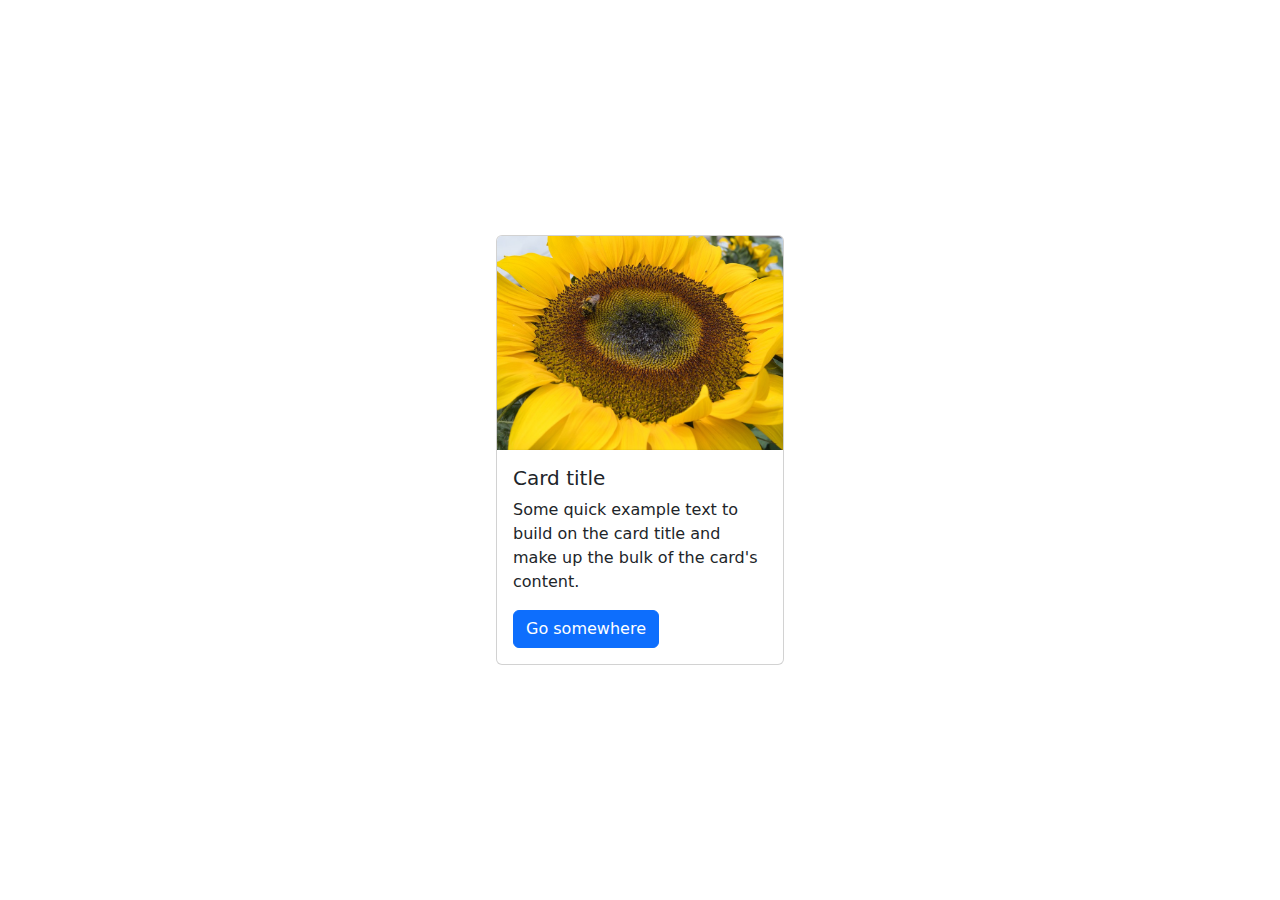
<file: 11.0 Bootstrap Intro/index.html>
<!DOCTYPE html>
<html lang="en">
  <head>
    <meta charset="utf-8" />
    <meta name="viewport" content="width=device-width, initial-scale=1" />
    <title>Bootstrap</title>
    <!-- TODO 1: Add the Bootstrap link here. -->
    <link
      href="https://cdn.jsdelivr.net/npm/bootstrap@5.3.3/dist/css/bootstrap.min.css"
      rel="stylesheet"
      integrity="sha384-QWTKZyjpPEjISv5WaRU9OFeRpok6YctnYmDr5pNlyT2bRjXh0JMhjY6hW+ALEwIH"
      crossorigin="anonymous"
    />
    <style>
      /* TODO 4: Use flexbox to center the card in the vertical and horizontal center. */
      .flex-container {
        display: flex;
        height: 100vh;
        justify-content: center;
        align-items: center;
      }
    </style>
  </head>

  <body>
    <div class="flex-container">
      <!-- TODO 2: Add the Bootstrap Prebuilt Card here -->
      <div class="card" style="width: 18rem">
        <img src="flower.jpg" class="card-img-top" alt="flower picture" />
        <div class="card-body">
          <h5 class="card-title">Card title</h5>
          <p class="card-text">
            Some quick example text to build on the card title and make up the
            bulk of the card's content.
          </p>
          <a href="#" class="btn btn-primary">Go somewhere</a>
        </div>
      </div>
      <!-- TODO 3: Change the image src to display the flower.jpg image. -->
    </div>
  </body>
</html>
</file>
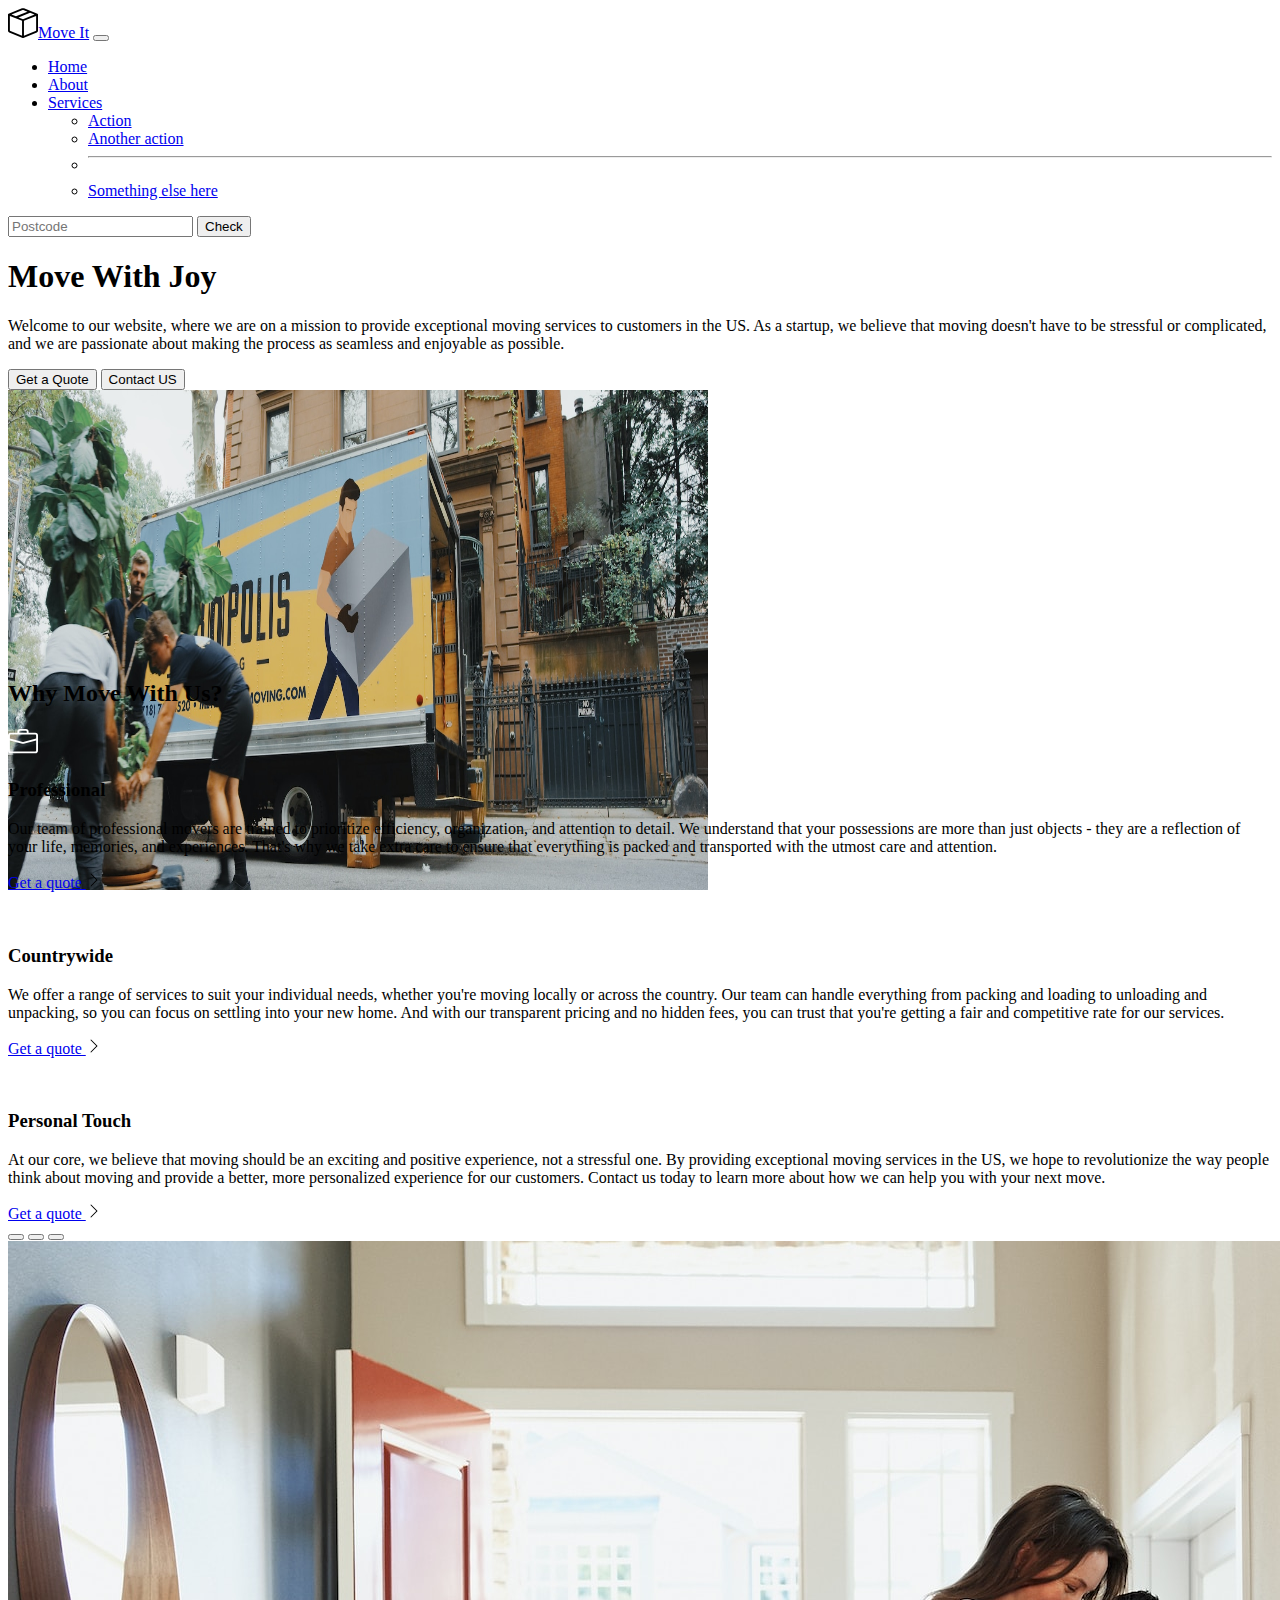
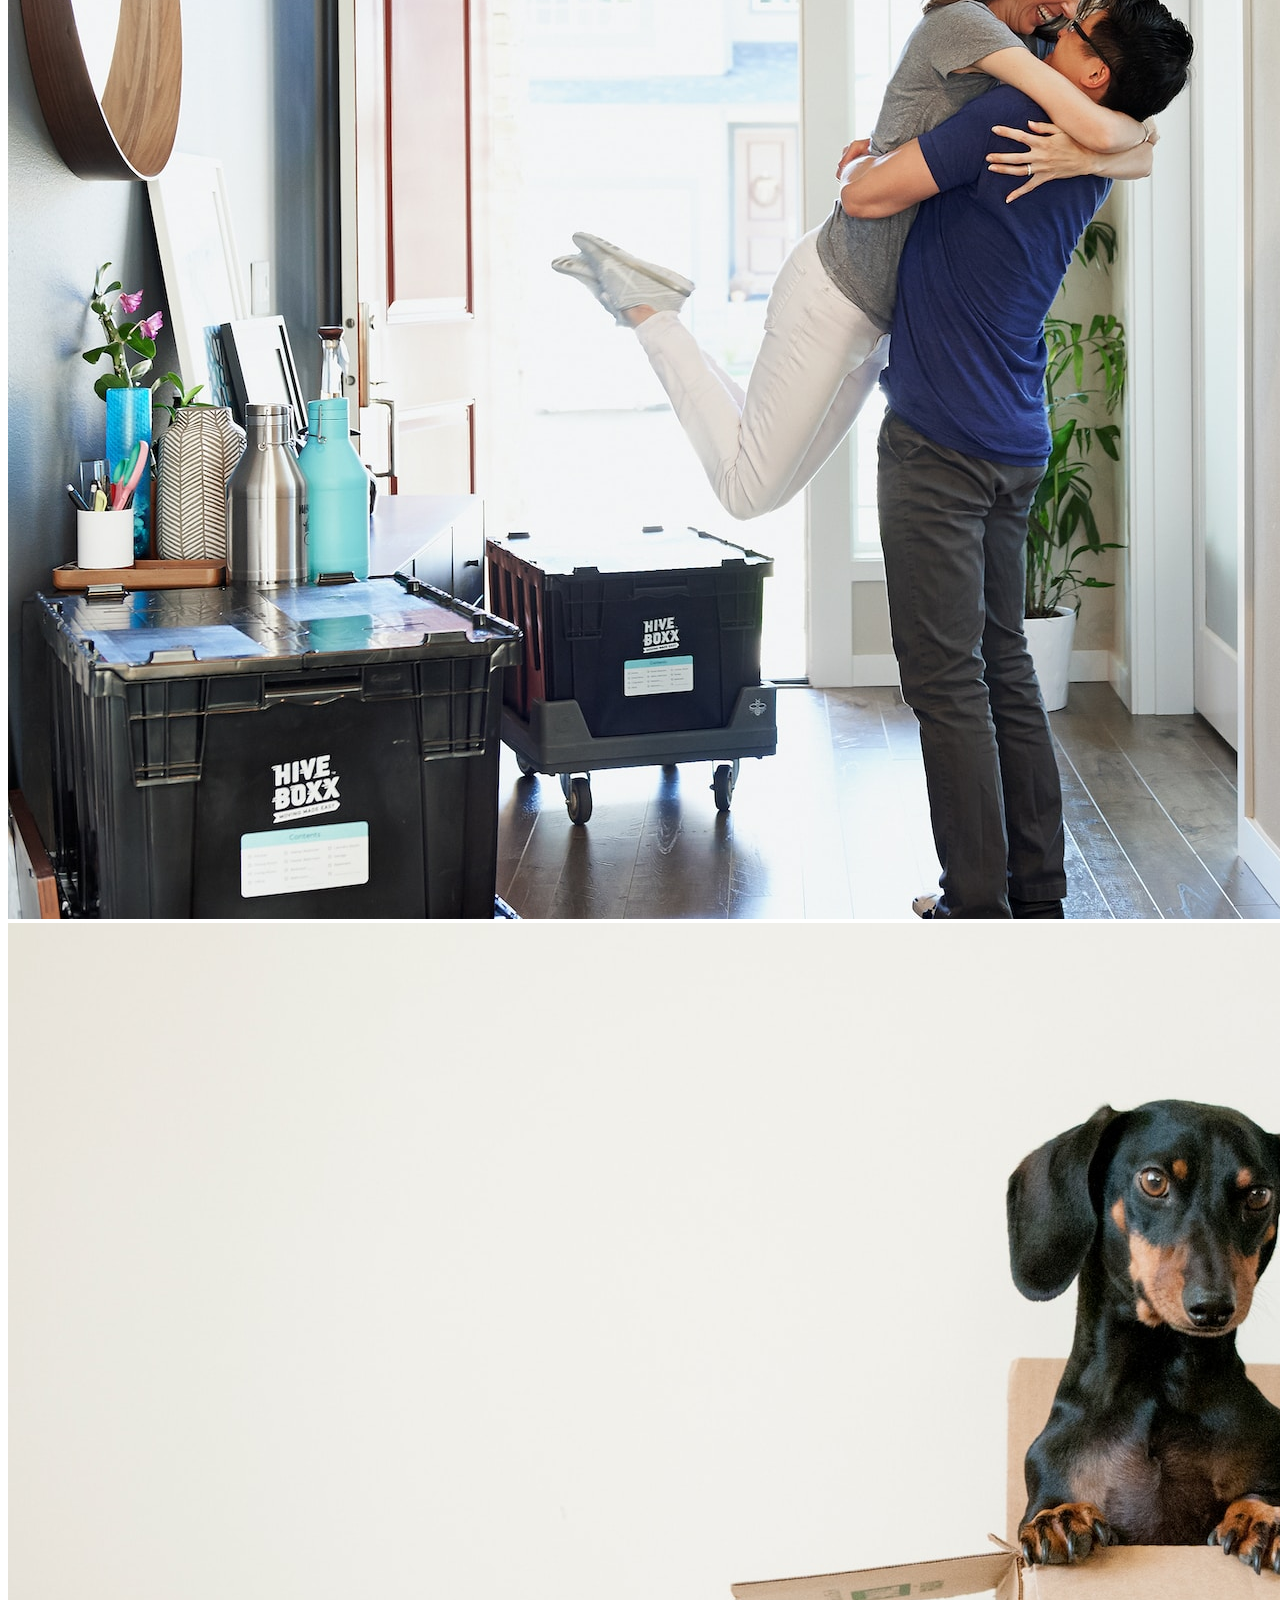
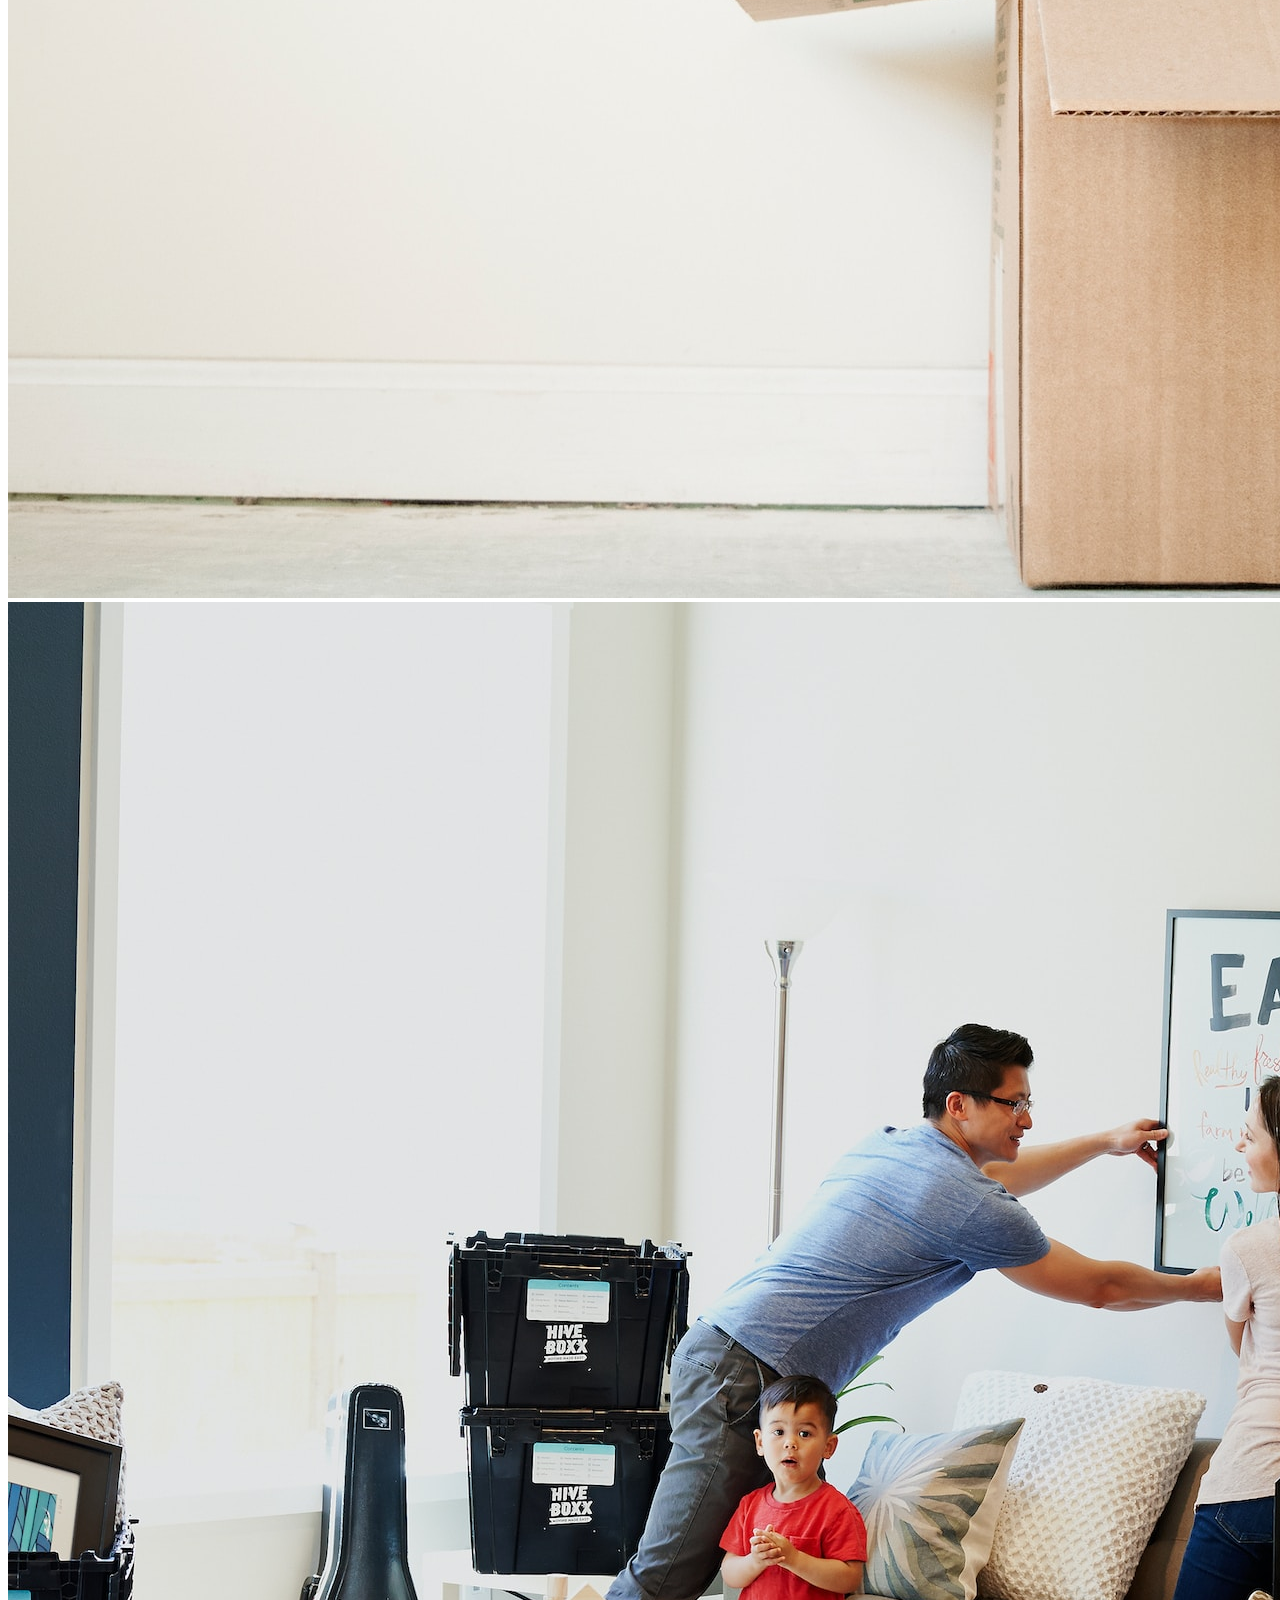
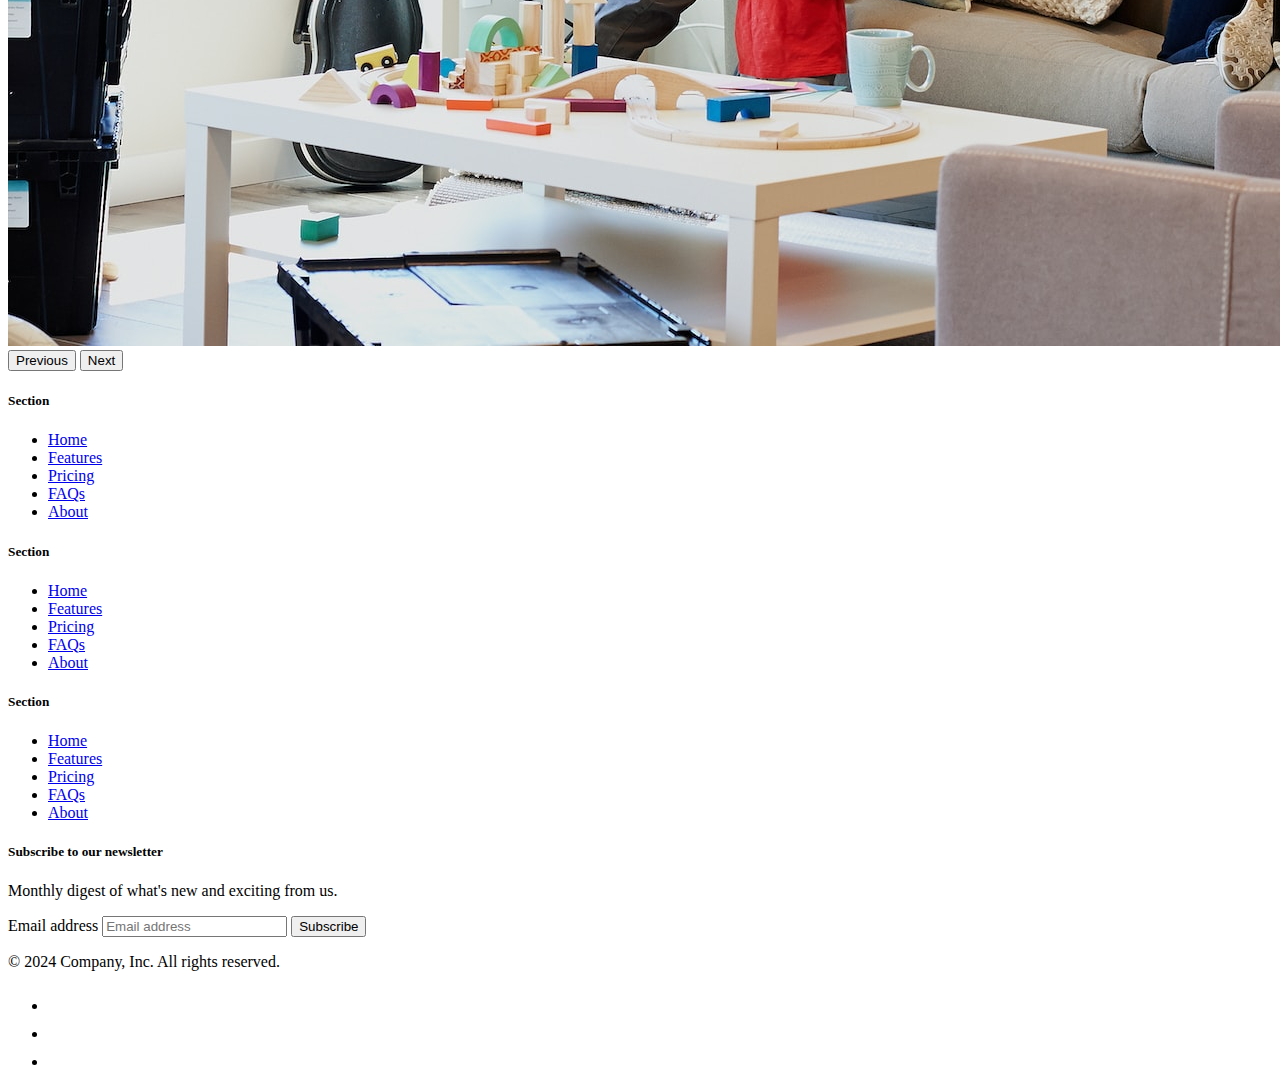
<file: 11.2 Bootstrap Components/index.html>
<!DOCTYPE html>
<html lang="en" data-bs-theme="dark">
  <head>
    <meta charset="UTF-8" />
    <meta name="viewport" content="width=device-width, initial-scale=1.0" />
    <title>Bootstrap Components</title>
    <link
      href="https://cdn.jsdelivr.net/npm/bootstrap@5.3.0-alpha2/dist/css/bootstrap.min.css"
      rel="stylesheet"
      integrity="sha384-aFq/bzH65dt+w6FI2ooMVUpc+21e0SRygnTpmBvdBgSdnuTN7QbdgL+OapgHtvPp"
      crossorigin="anonymous"
    />
    <style>
      .feature_icon {
        width: 4rem;
        height: 4rem;
        border-radius: 0.75rem;
      }
    </style>
  </head>

  <body>
    <nav class="navbar navbar-expand-lg bg-body-tertiary">
      <div class="container-fluid">
        <a class="navbar-brand" href="#"
          ><img src="./box-seam.svg" alt="Move it brand icon" height="30" />Move
          It</a
        >
        <button
          class="navbar-toggler"
          type="button"
          data-bs-toggle="collapse"
          data-bs-target="#navbarSupportedContent"
          aria-controls="navbarSupportedContent"
          aria-expanded="false"
          aria-label="Toggle navigation"
        >
          <span class="navbar-toggler-icon"></span>
        </button>
        <div class="collapse navbar-collapse" id="navbarSupportedContent">
          <ul class="navbar-nav me-auto mb-2 mb-lg-0">
            <li class="nav-item">
              <a class="nav-link active" aria-current="page" href="#">Home</a>
            </li>
            <li class="nav-item">
              <a class="nav-link" href="#">About</a>
            </li>
            <li class="nav-item dropdown">
              <a
                class="nav-link dropdown-toggle"
                href="#"
                role="button"
                data-bs-toggle="dropdown"
                aria-expanded="false"
              >
                Services
              </a>
              <ul class="dropdown-menu">
                <li><a class="dropdown-item" href="#">Action</a></li>
                <li><a class="dropdown-item" href="#">Another action</a></li>
                <li><hr class="dropdown-divider" /></li>
                <li>
                  <a class="dropdown-item" href="#">Something else here</a>
                </li>
              </ul>
            </li>
          </ul>
          <form class="d-flex" role="search">
            <input
              class="form-control me-2"
              type="search"
              placeholder="Postcode"
              aria-label="Search"
            />
            <button class="btn btn-outline-success" type="submit">Check</button>
          </form>
        </div>
      </div>
    </nav>
    <div class="px-4 pt-5 my-5 text-center border-bottom">
      <h1 class="display-4 fw-bold text-body-emphasis">Move With Joy</h1>
      <div class="col-lg-6 mx-auto">
        <p class="lead mb-4">
          Welcome to our website, where we are on a mission to provide
          exceptional moving services to customers in the US. As a startup, we
          believe that moving doesn't have to be stressful or complicated, and
          we are passionate about making the process as seamless and enjoyable
          as possible.
        </p>
        <div class="d-grid gap-2 d-sm-flex justify-content-sm-center mb-5">
          <button type="button" class="btn btn-primary btn-lg px-4 me-sm-3">
            Get a Quote
          </button>
          <button type="button" class="btn btn-outline-secondary btn-lg px-4">
            Contact US
          </button>
        </div>
      </div>
      <div class="overflow-hidden" style="max-height: 30vh">
        <div class="container px-5">
          <img
            src="./moving-van.jpg"
            class="img-fluid border rounded-3 shadow-lg mb-4"
            alt="Example image"
            width="700"
            height="500"
            loading="lazy"
          />
        </div>
      </div>
    </div>

    <div class="container px-4 py-5" id="featured-3">
      <h2 class="pb-2 border-bottom">Why Move With Us?</h2>
      <div class="row g-4 py-5 row-cols-1 row-cols-lg-3">
        <div class="feature col">
          <div
            class="feature-icon d-inline-flex align-items-center justify-content-center text-bg-primary bg-gradient fs-2 mb-3"
          >
            <img src="./briefcase.svg" alt="briefcase" height="30" />
          </div>
          <h3 class="fs-2 text-body-emphasis">Professional</h3>
          <p>
            Our team of professional movers are trained to prioritize
            efficiency, organization, and attention to detail. We understand
            that your possessions are more than just objects - they are a
            reflection of your life, memories, and experiences. That's why we
            take extra care to ensure that everything is packed and transported
            with the utmost care and attention.
          </p>
          <a href="#" class="icon-link">
            Get a quote
            <img src="./chevron-right.svg" alt="chevron-right" />
          </a>
        </div>
        <div class="feature col">
          <div
            class="feature-icon d-inline-flex align-items-center justify-content-center text-bg-primary bg-gradient fs-2 mb-3"
          >
            <img src="./bus-front.svg" alt="bus front" height="30" />
          </div>
          <h3 class="fs-2 text-body-emphasis">Countrywide</h3>
          <p>
            We offer a range of services to suit your individual needs, whether
            you're moving locally or across the country. Our team can handle
            everything from packing and loading to unloading and unpacking, so
            you can focus on settling into your new home. And with our
            transparent pricing and no hidden fees, you can trust that you're
            getting a fair and competitive rate for our services.
          </p>
          <a href="#" class="icon-link">
            Get a quote
            <img src="./chevron-right.svg" alt="chevron-right" />
          </a>
        </div>
        <div class="feature col">
          <div
            class="feature-icon d-inline-flex align-items-center justify-content-center text-bg-primary bg-gradient fs-2 mb-3"
          >
            <img
              src="./chat-square-heart.svg"
              alt="chat-square-heart"
              height="30"
            />
          </div>
          <h3 class="fs-2 text-body-emphasis">Personal Touch</h3>
          <p>
            At our core, we believe that moving should be an exciting and
            positive experience, not a stressful one. By providing exceptional
            moving services in the US, we hope to revolutionize the way people
            think about moving and provide a better, more personalized
            experience for our customers. Contact us today to learn more about
            how we can help you with your next move.
          </p>
          <a href="#" class="icon-link">
            Get a quote
            <img src="./chevron-right.svg" alt="chevron-right" />
          </a>
        </div>
      </div>
    </div>
    <div class="container">
      <div id="carouselExampleIndicators" class="carousel slide">
        <div class="carousel-indicators">
          <button
            type="button"
            data-bs-target="#carouselExampleIndicators"
            data-bs-slide-to="0"
            class="active"
            aria-current="true"
            aria-label="Slide 1"
          ></button>
          <button
            type="button"
            data-bs-target="#carouselExampleIndicators"
            data-bs-slide-to="1"
            aria-label="Slide 2"
          ></button>
          <button
            type="button"
            data-bs-target="#carouselExampleIndicators"
            data-bs-slide-to="2"
            aria-label="Slide 3"
          ></button>
        </div>
        <div class="carousel-inner">
          <div class="carousel-item active">
            <img src="./couple.jpg" class="d-block w-100" alt="couple" />
          </div>
          <div class="carousel-item">
            <img src="./dog.jpg" class="d-block w-100" alt="dog" />
          </div>
          <div class="carousel-item">
            <img src="./family.jpg" class="d-block w-100" alt="family" />
          </div>
        </div>
        <button
          class="carousel-control-prev"
          type="button"
          data-bs-target="#carouselExampleIndicators"
          data-bs-slide="prev"
        >
          <span class="carousel-control-prev-icon" aria-hidden="true"></span>
          <span class="visually-hidden">Previous</span>
        </button>
        <button
          class="carousel-control-next"
          type="button"
          data-bs-target="#carouselExampleIndicators"
          data-bs-slide="next"
        >
          <span class="carousel-control-next-icon" aria-hidden="true"></span>
          <span class="visually-hidden">Next</span>
        </button>
      </div>
      <footer class="py-5">
        <div class="row">
          <div class="col-6 col-md-2 mb-3">
            <h5>Section</h5>
            <ul class="nav flex-column">
              <li class="nav-item mb-2">
                <a href="#" class="nav-link p-0 text-body-secondary">Home</a>
              </li>
              <li class="nav-item mb-2">
                <a href="#" class="nav-link p-0 text-body-secondary"
                  >Features</a
                >
              </li>
              <li class="nav-item mb-2">
                <a href="#" class="nav-link p-0 text-body-secondary">Pricing</a>
              </li>
              <li class="nav-item mb-2">
                <a href="#" class="nav-link p-0 text-body-secondary">FAQs</a>
              </li>
              <li class="nav-item mb-2">
                <a href="#" class="nav-link p-0 text-body-secondary">About</a>
              </li>
            </ul>
          </div>

          <div class="col-6 col-md-2 mb-3">
            <h5>Section</h5>
            <ul class="nav flex-column">
              <li class="nav-item mb-2">
                <a href="#" class="nav-link p-0 text-body-secondary">Home</a>
              </li>
              <li class="nav-item mb-2">
                <a href="#" class="nav-link p-0 text-body-secondary"
                  >Features</a
                >
              </li>
              <li class="nav-item mb-2">
                <a href="#" class="nav-link p-0 text-body-secondary">Pricing</a>
              </li>
              <li class="nav-item mb-2">
                <a href="#" class="nav-link p-0 text-body-secondary">FAQs</a>
              </li>
              <li class="nav-item mb-2">
                <a href="#" class="nav-link p-0 text-body-secondary">About</a>
              </li>
            </ul>
          </div>

          <div class="col-6 col-md-2 mb-3">
            <h5>Section</h5>
            <ul class="nav flex-column">
              <li class="nav-item mb-2">
                <a href="#" class="nav-link p-0 text-body-secondary">Home</a>
              </li>
              <li class="nav-item mb-2">
                <a href="#" class="nav-link p-0 text-body-secondary"
                  >Features</a
                >
              </li>
              <li class="nav-item mb-2">
                <a href="#" class="nav-link p-0 text-body-secondary">Pricing</a>
              </li>
              <li class="nav-item mb-2">
                <a href="#" class="nav-link p-0 text-body-secondary">FAQs</a>
              </li>
              <li class="nav-item mb-2">
                <a href="#" class="nav-link p-0 text-body-secondary">About</a>
              </li>
            </ul>
          </div>

          <div class="col-md-5 offset-md-1 mb-3">
            <form>
              <h5>Subscribe to our newsletter</h5>
              <p>Monthly digest of what's new and exciting from us.</p>
              <div class="d-flex flex-column flex-sm-row w-100 gap-2">
                <label for="newsletter1" class="visually-hidden"
                  >Email address</label
                >
                <input
                  id="newsletter1"
                  type="text"
                  class="form-control"
                  placeholder="Email address"
                />
                <button class="btn btn-primary" type="button">Subscribe</button>
              </div>
            </form>
          </div>
        </div>

        <div
          class="d-flex flex-column flex-sm-row justify-content-between py-4 my-4 border-top"
        >
          <p>© 2024 Company, Inc. All rights reserved.</p>
          <ul class="list-unstyled d-flex">
            <li class="ms-3">
              <a class="link-body-emphasis" href="#"
                ><svg class="bi" width="24" height="24">
                  <use xlink:href="#twitter"></use></svg
              ></a>
            </li>
            <li class="ms-3">
              <a class="link-body-emphasis" href="#"
                ><svg class="bi" width="24" height="24">
                  <use xlink:href="#instagram"></use></svg
              ></a>
            </li>
            <li class="ms-3">
              <a class="link-body-emphasis" href="#"
                ><svg class="bi" width="24" height="24">
                  <use xlink:href="#facebook"></use></svg
              ></a>
            </li>
          </ul>
        </div>
      </footer>
    </div>
    <script
      src="https://cdn.jsdelivr.net/npm/bootstrap@5.3.3/dist/js/bootstrap.bundle.min.js"
      integrity="sha384-YvpcrYf0tY3lHB60NNkmXc5s9fDVZLESaAA55NDzOxhy9GkcIdslK1eN7N6jIeHz"
      crossorigin="anonymous"
    ></script>
  </body>
</html>
</file>
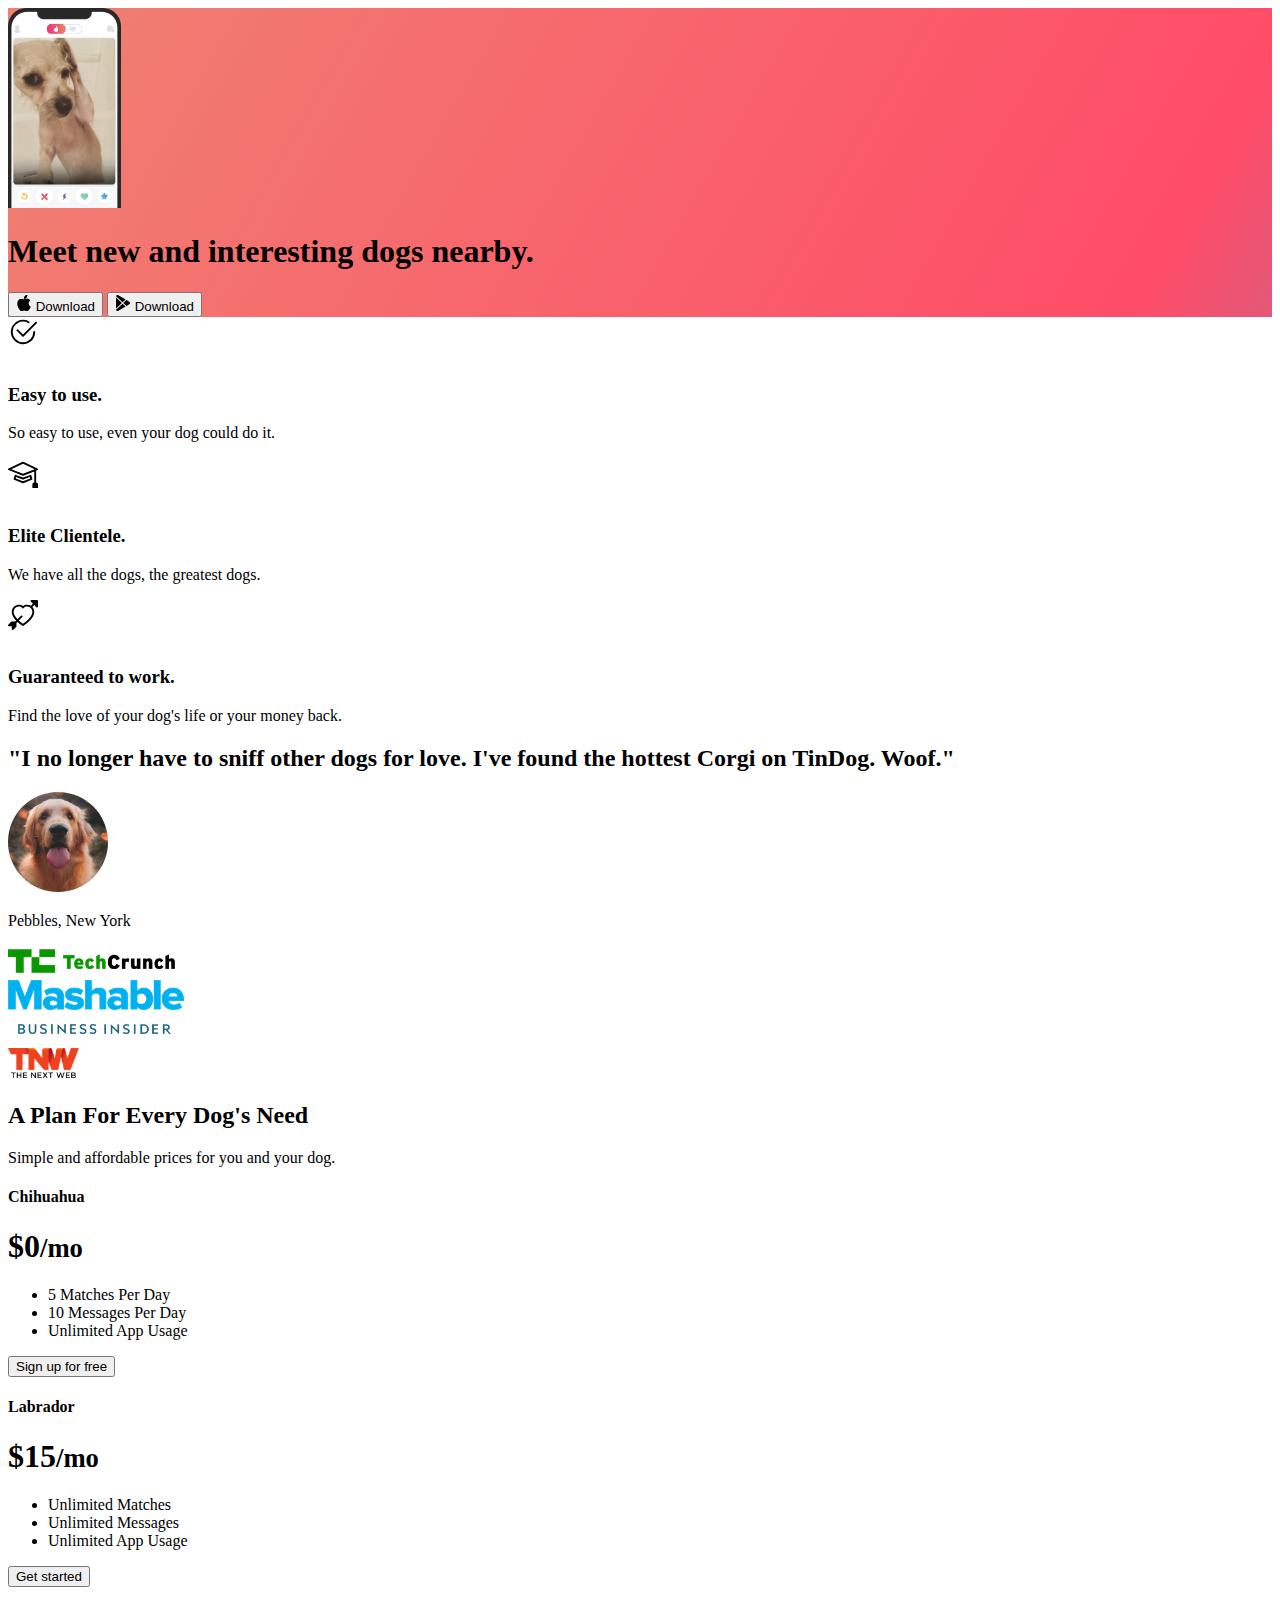
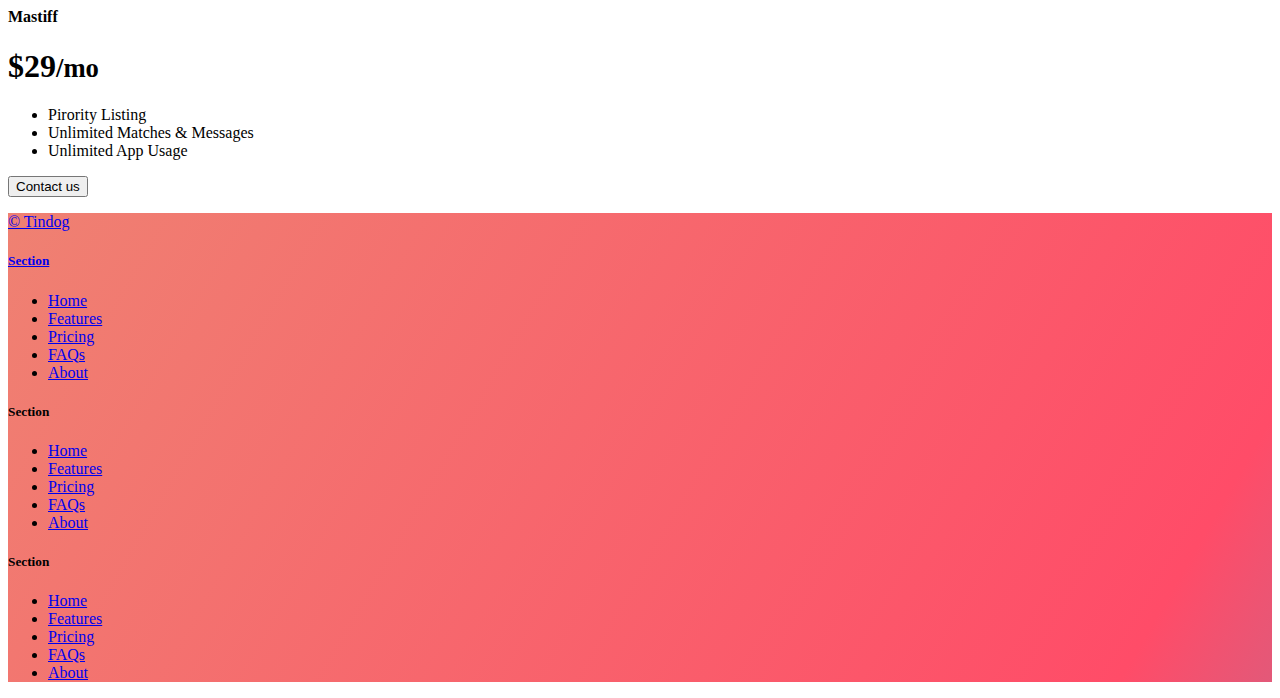
<file: 11.3 TinDog Project/index.html>
<!DOCTYPE html>
<html lang="en">
  <head>
    <meta charset="UTF-8" />
    <meta name="viewport" content="width=device-width, initial-scale=1.0" />
    <title>TinDog</title>
    <link
      href="https://cdn.jsdelivr.net/npm/bootstrap@5.3.0-alpha2/dist/css/bootstrap.min.css"
      rel="stylesheet"
      integrity="sha384-aFq/bzH65dt+w6FI2ooMVUpc+21e0SRygnTpmBvdBgSdnuTN7QbdgL+OapgHtvPp"
      crossorigin="anonymous"
    />
    <link href="./css/style.css" rel="stylesheet" />
  </head>

  <body>
    <!-- Title -->
    <section id="title" class="gradient-background">
      <div class="container col-xxl-8 px-4 pt-5">
        <div class="row flex-lg-row-reverse align-items-center g-5 pt-5">
          <div class="col-10 col-sm-8 col-lg-6">
            <img
              src="./images/iphone.png"
              class="d-block mx-lg-auto img-fluid"
              alt="Bootstrap Themes"
              height="200"
              loading="lazy"
            />
          </div>
          <div class="col-lg-6">
            <h1 class="display-5 fw-bold text-body-emphasis lh-1 mb-3">
              Meet new and interesting dogs nearby.
            </h1>

            <div class="d-grid gap-2 d-md-flex justify-content-md-start">
              <button type="button" class="btn btn-light btn-lg px-4 me-md-2">
                <svg
                  xmlns="http://www.w3.org/2000/svg"
                  width="16"
                  height="16"
                  fill="currentColor"
                  class="bi bi-apple mb-1"
                  viewBox="0 0 16 16"
                >
                  <path
                    d="M11.182.008C11.148-.03 9.923.023 8.857 1.18c-1.066 1.156-.902 2.482-.878 2.516.024.034 1.52.087 2.475-1.258.955-1.345.762-2.391.728-2.43Zm3.314 11.733c-.048-.096-2.325-1.234-2.113-3.422.212-2.189 1.675-2.789 1.698-2.854.023-.065-.597-.79-1.254-1.157a3.692 3.692 0 0 0-1.563-.434c-.108-.003-.483-.095-1.254.116-.508.139-1.653.589-1.968.607-.316.018-1.256-.522-2.267-.665-.647-.125-1.333.131-1.824.328-.49.196-1.422.754-2.074 2.237-.652 1.482-.311 3.83-.067 4.56.244.729.625 1.924 1.273 2.796.576.984 1.34 1.667 1.659 1.899.319.232 1.219.386 1.843.067.502-.308 1.408-.485 1.766-.472.357.013 1.061.154 1.782.539.571.197 1.111.115 1.652-.105.541-.221 1.324-1.059 2.238-2.758.347-.79.505-1.217.473-1.282Z"
                  />
                  <path
                    d="M11.182.008C11.148-.03 9.923.023 8.857 1.18c-1.066 1.156-.902 2.482-.878 2.516.024.034 1.52.087 2.475-1.258.955-1.345.762-2.391.728-2.43Zm3.314 11.733c-.048-.096-2.325-1.234-2.113-3.422.212-2.189 1.675-2.789 1.698-2.854.023-.065-.597-.79-1.254-1.157a3.692 3.692 0 0 0-1.563-.434c-.108-.003-.483-.095-1.254.116-.508.139-1.653.589-1.968.607-.316.018-1.256-.522-2.267-.665-.647-.125-1.333.131-1.824.328-.49.196-1.422.754-2.074 2.237-.652 1.482-.311 3.83-.067 4.56.244.729.625 1.924 1.273 2.796.576.984 1.34 1.667 1.659 1.899.319.232 1.219.386 1.843.067.502-.308 1.408-.485 1.766-.472.357.013 1.061.154 1.782.539.571.197 1.111.115 1.652-.105.541-.221 1.324-1.059 2.238-2.758.347-.79.505-1.217.473-1.282Z"
                  />
                </svg>
                Download
              </button>
              <button type="button" class="btn btn-outline-light btn-lg px-4">
                <svg
                  xmlns="http://www.w3.org/2000/svg"
                  width="16"
                  height="16"
                  fill="currentColor"
                  class="bi bi-google-play mb-1"
                  viewBox="0 0 16 16"
                >
                  <path
                    d="M14.222 9.374c1.037-.61 1.037-2.137 0-2.748L11.528 5.04 8.32 8l3.207 2.96 2.694-1.586Zm-3.595 2.116L7.583 8.68 1.03 14.73c.201 1.029 1.36 1.61 2.303 1.055l7.294-4.295ZM1 13.396V2.603L6.846 8 1 13.396ZM1.03 1.27l6.553 6.05 3.044-2.81L3.333.215C2.39-.341 1.231.24 1.03 1.27Z"
                  />
                </svg>
                Download
              </button>
            </div>
          </div>
        </div>
      </div>
    </section>
    <!-- Features -->
    <section id="features">
      <div class="container mt-5">
        <div class="row g-4 py-5 row-cols-1 row-cols-lg-3">
          <div class="col d-flex align-items-start">
            <div class="icon-square text-body-emphasis bg-body-secondary d-inline-flex align-items-center justify-content-center fs-4 flex-shrink-0 me-3">
              <svg xmlns="http://www.w3.org/2000/svg" height="30" fill="currentColor" class="bi bi-check2-circle"
              viewBox="0 0 16 16">
              <path
                d="M2.5 8a5.5 5.5 0 0 1 8.25-4.764.5.5 0 0 0 .5-.866A6.5 6.5 0 1 0 14.5 8a.5.5 0 0 0-1 0 5.5 5.5 0 1 1-11 0z" />
              <path
                d="M15.354 3.354a.5.5 0 0 0-.708-.708L8 9.293 5.354 6.646a.5.5 0 1 0-.708.708l3 3a.5.5 0 0 0 .708 0l7-7z" />
              </svg>
            </div>
            <div>
              <h3 class="fs-2 text-body-emphasis">Easy to use.</h3>
              <p>So easy to use, even your dog could do it.</p>
            </div>
          </div>
          <div class="col d-flex align-items-start">
            <div class="icon-square text-body-emphasis bg-body-secondary d-inline-flex align-items-center justify-content-center fs-4 flex-shrink-0 me-3">
              <svg xmlns="http://www.w3.org/2000/svg" height="30" fill="currentColor" class="bi bi-mortarboard" viewBox="0 0 16 16">
                <path d="M8.211 2.047a.5.5 0 0 0-.422 0l-7.5 3.5a.5.5 0 0 0 .025.917l7.5 3a.5.5 0 0 0 .372 0L14 7.14V13a1 1 0 0 0-1 1v2h3v-2a1 1 0 0 0-1-1V6.739l.686-.275a.5.5 0 0 0 .025-.917l-7.5-3.5ZM8 8.46 1.758 5.965 8 3.052l6.242 2.913L8 8.46Z"/>
                <path d="M4.176 9.032a.5.5 0 0 0-.656.327l-.5 1.7a.5.5 0 0 0 .294.605l4.5 1.8a.5.5 0 0 0 .372 0l4.5-1.8a.5.5 0 0 0 .294-.605l-.5-1.7a.5.5 0 0 0-.656-.327L8 10.466 4.176 9.032Zm-.068 1.873.22-.748 3.496 1.311a.5.5 0 0 0 .352 0l3.496-1.311.22.748L8 12.46l-3.892-1.556Z"/>
                </svg>
            </div>
            <div>
              <h3 class="fs-2 text-body-emphasis">Elite Clientele.</h3>
              <p>We have all the dogs, the greatest dogs.</p>
            </div>
          </div>
          <div class="col d-flex align-items-start">
            <div class="icon-square text-body-emphasis bg-body-secondary d-inline-flex align-items-center justify-content-center fs-4 flex-shrink-0 me-3">
              <svg xmlns="http://www.w3.org/2000/svg" height="30" fill="currentColor" class="bi bi-arrow-through-heart"
              viewBox="0 0 16 16">
                <path fill-rule="evenodd"
                d="M2.854 15.854A.5.5 0 0 1 2 15.5V14H.5a.5.5 0 0 1-.354-.854l1.5-1.5A.5.5 0 0 1 2 11.5h1.793l.53-.53c-.771-.802-1.328-1.58-1.704-2.32-.798-1.575-.775-2.996-.213-4.092C3.426 2.565 6.18 1.809 8 3.233c1.25-.98 2.944-.928 4.212-.152L13.292 2 12.147.854A.5.5 0 0 1 12.5 0h3a.5.5 0 0 1 .5.5v3a.5.5 0 0 1-.854.354L14 2.707l-1.006 1.006c.236.248.44.531.6.845.562 1.096.585 2.517-.213 4.092-.793 1.563-2.395 3.288-5.105 5.08L8 13.912l-.276-.182a21.86 21.86 0 0 1-2.685-2.062l-.539.54V14a.5.5 0 0 1-.146.354l-1.5 1.5Zm2.893-4.894A20.419 20.419 0 0 0 8 12.71c2.456-1.666 3.827-3.207 4.489-4.512.679-1.34.607-2.42.215-3.185-.817-1.595-3.087-2.054-4.346-.761L8 4.62l-.358-.368c-1.259-1.293-3.53-.834-4.346.761-.392.766-.464 1.845.215 3.185.323.636.815 1.33 1.519 2.065l1.866-1.867a.5.5 0 1 1 .708.708L5.747 10.96Z" />
              </svg>
            </div>
            <div>
              <h3 class="fs-2 text-body-emphasis">Guaranteed to work.</h3>
              <p>Find the love of your dog's life or your money back.</p>
            </div>
          </div>
        </div>
      </div>
    </section>

    <!-- Testimonial -->
    <section id="testimonial">
      <div class="my-5">
        <div class="p-5 text-center bg-body-tertiary">
          <div class="container py-5">
            <h2 class="text-body-emphasis">
              "I no longer have to sniff other dogs for love. I've found the
              hottest Corgi on TinDog. Woof."
            </h2>
            <img
              class="profile-img mt-5"
              src="./images/dog-img.jpg"
              alt="dog image"
            />
            <p class="col-lg-8 mx-auto lead mt-2">Pebbles, New York</p>
          </div>

          <div class="container">
            <div class="row">
              <div class="col-lg-3 col-sm-12">
                <img
                  src="./images/techcrunch.png"
                  alt="techcrunch"
                  height="30"
                />
              </div>
              <div class="col-lg-3 col-sm-12">
                <img src="./images/mashable.png" alt="mashable" height="30" />
              </div>
              <div class="col-lg-3 col-sm-12">
                <img
                  src="./images/bizinsider.png"
                  alt="bizinsider"
                  height="30"
                />
              </div>
              <div class="col-lg-3 col-sm-12">
                <img src="./images/tnw.png" alt="tnw" height="30" />
              </div>
            </div>
          </div>
        </div>
      </div>
    </section>
    <!-- Pricing -->
    <section id="pricing">
      <div class="container">
        <header>
          <div class="pricing-header p-3 pb-md-4 mx-auto text-center">
            <h2 class="display-4 fw-normal text-body-emphasis">A Plan For Every Dog's Need</h2>
            <p class="fs-5 text-body-secondary">
              Simple and affordable prices for you and your dog.
            </p>
          </div>
        </header>
  
        <main>
          <div class="row row-cols-1 row-cols-md-3 mb-3 text-center">
            <div class="col">
              <div class="card mb-4 rounded-3 shadow-sm">
                <div class="card-header py-3">
                  <h4 class="my-0 fw-normal">Chihuahua</h4>
                </div>
                <div class="card-body">
                  <h1 class="card-title pricing-card-title">
                    $0<small class="text-body-secondary fw-light">/mo</small>
                  </h1>
                  <ul class="list-unstyled mt-3 mb-4">
                    <li>5 Matches Per Day</li>
                    <li>10 Messages Per Day</li>
                    <li>Unlimited App Usage</li>
                  </ul>
                  <button
                    type="button"
                    class="w-100 btn btn-lg btn-outline-dark"
                  >
                    Sign up for free
                  </button>
                </div>
              </div>
            </div>
            <div class="col">
              <div class="card mb-4 rounded-3 shadow-sm">
                <div class="card-header py-3">
                  <h4 class="my-0 fw-normal">Labrador</h4>
                </div>
                <div class="card-body">
                  <h1 class="card-title pricing-card-title">
                    $15<small class="text-body-secondary fw-light">/mo</small>
                  </h1>
                  <ul class="list-unstyled mt-3 mb-4">
                    <li>Unlimited Matches</li>
                    <li>Unlimited Messages</li>
                    <li>Unlimited App Usage</li>
                  </ul>
                  <button type="button" class="w-100 btn btn-lg btn-dark">
                    Get started
                  </button>
                </div>
              </div>
            </div>
            <div class="col">
              <div class="card mb-4 rounded-3 shadow-sm border-dark">
                <div class="card-header py-3 text-bg-dark border-dark">
                  <h4 class="my-0 fw-normal">Mastiff</h4>
                </div>
                <div class="card-body">
                  <h1 class="card-title pricing-card-title">
                    $29<small class="text-body-secondary fw-light">/mo</small>
                  </h1>
                  <ul class="list-unstyled mt-3 mb-4">
                    <li>Pirority Listing</li>
                    <li>Unlimited Matches & Messages</li>
                    <li>Unlimited App Usage</li>
                  </ul>
                  <button type="button" class="w-100 btn btn-lg btn-dark">
                    Contact us
                  </button>
                </div>
              </div>
            </div>
          </div>
  
  
      </div>
    </section>
    <!-- Footer -->
    <section id="footer" class="gradient-background">
      <div class="container">
        <footer
          class="row row-cols-1 row-cols-sm-2 row-cols-md-5 py-5 mt-5 border-top"
        >
          <div class="col mb-3">
            <a
              href="/"
              class="d-flex align-items-center mb-3 link-body-emphasis text-decoration-none"
            >
            <p class="text-body-secondary">© Tindog</p>
          </div>

          <div class="col mb-3"></div>

          <div class="col mb-3">
            <h5>Section</h5>
            <ul class="nav flex-column">
              <li class="nav-item mb-2">
                <a href="#" class="nav-link p-0 text-body-secondary">Home</a>
              </li>
              <li class="nav-item mb-2">
                <a href="#" class="nav-link p-0 text-body-secondary"
                  >Features</a
                >
              </li>
              <li class="nav-item mb-2">
                <a href="#" class="nav-link p-0 text-body-secondary">Pricing</a>
              </li>
              <li class="nav-item mb-2">
                <a href="#" class="nav-link p-0 text-body-secondary">FAQs</a>
              </li>
              <li class="nav-item mb-2">
                <a href="#" class="nav-link p-0 text-body-secondary">About</a>
              </li>
            </ul>
          </div>

          <div class="col mb-3">
            <h5>Section</h5>
            <ul class="nav flex-column">
              <li class="nav-item mb-2">
                <a href="#" class="nav-link p-0 text-body-secondary">Home</a>
              </li>
              <li class="nav-item mb-2">
                <a href="#" class="nav-link p-0 text-body-secondary"
                  >Features</a
                >
              </li>
              <li class="nav-item mb-2">
                <a href="#" class="nav-link p-0 text-body-secondary">Pricing</a>
              </li>
              <li class="nav-item mb-2">
                <a href="#" class="nav-link p-0 text-body-secondary">FAQs</a>
              </li>
              <li class="nav-item mb-2">
                <a href="#" class="nav-link p-0 text-body-secondary">About</a>
              </li>
            </ul>
          </div>

          <div class="col mb-3">
            <h5>Section</h5>
            <ul class="nav flex-column">
              <li class="nav-item mb-2">
                <a href="#" class="nav-link p-0 text-body-secondary">Home</a>
              </li>
              <li class="nav-item mb-2">
                <a href="#" class="nav-link p-0 text-body-secondary"
                  >Features</a
                >
              </li>
              <li class="nav-item mb-2">
                <a href="#" class="nav-link p-0 text-body-secondary">Pricing</a>
              </li>
              <li class="nav-item mb-2">
                <a href="#" class="nav-link p-0 text-body-secondary">FAQs</a>
              </li>
              <li class="nav-item mb-2">
                <a href="#" class="nav-link p-0 text-body-secondary">About</a>
              </li>
            </ul>
          </div>
        </footer>
      </div>
    </section>
  </body>
</html>
</file>
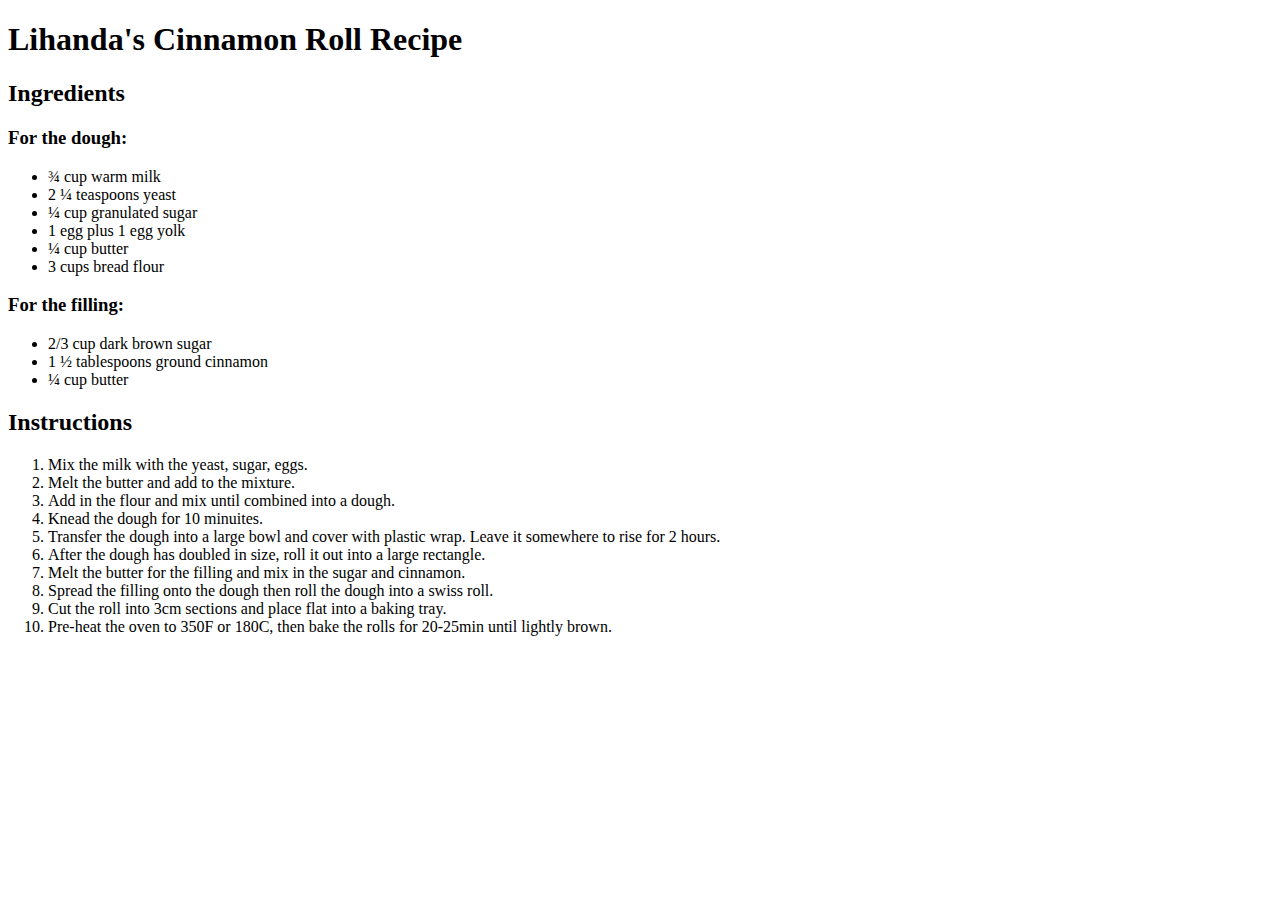
<file: 3.0 List Elements/index.html>
<!DOCTYPE html>
<html lang="en">
  <head>
    <meta charset="UTF-8" />
    <meta name="viewport" content="width=device-width, initial-scale=1.0" />
    <title>LIST ITEMS</title>
  </head>
  <body>
    <h1>Lihanda's Cinnamon Roll Recipe</h1>
    <h2>Ingredients</h2>
    <h3>For the dough:</h3>
    <ul>
      <li>¾ cup warm milk</li>
      <li>2 ¼ teaspoons yeast</li>
      <li>¼ cup granulated sugar</li>
      <li>1 egg plus 1 egg yolk</li>
      <li>¼ cup butter</li>
      <li>3 cups bread flour</li>
    </ul>
    <h3>For the filling:</h3>
    <ul>
      <li>2/3 cup dark brown sugar</li>
      <li>1 ½ tablespoons ground cinnamon</li>
      <li>¼ cup butter</li>
    </ul>
    <h2>Instructions</h2>
    <ol>
      <li>Mix the milk with the yeast, sugar, eggs.</li>
      <li>Melt the butter and add to the mixture.</li>
      <li>Add in the flour and mix until combined into a dough.</li>
      <li>Knead the dough for 10 minuites.</li>
      <li>
        Transfer the dough into a large bowl and cover with plastic wrap. Leave
        it somewhere to rise for 2 hours.
      </li>
      <li>
        After the dough has doubled in size, roll it out into a large rectangle.
      </li>
      <li>
        Melt the butter for the filling and mix in the sugar and cinnamon.
      </li>
      <li>
        Spread the filling onto the dough then roll the dough into a swiss roll.
      </li>
      <li>Cut the roll into 3cm sections and place flat into a baking tray.</li>
      <li>
        Pre-heat the oven to 350F or 180C, then bake the rolls for 20-25min
        until lightly brown.
      </li>
    </ol>
  </body>
</html>
</file>
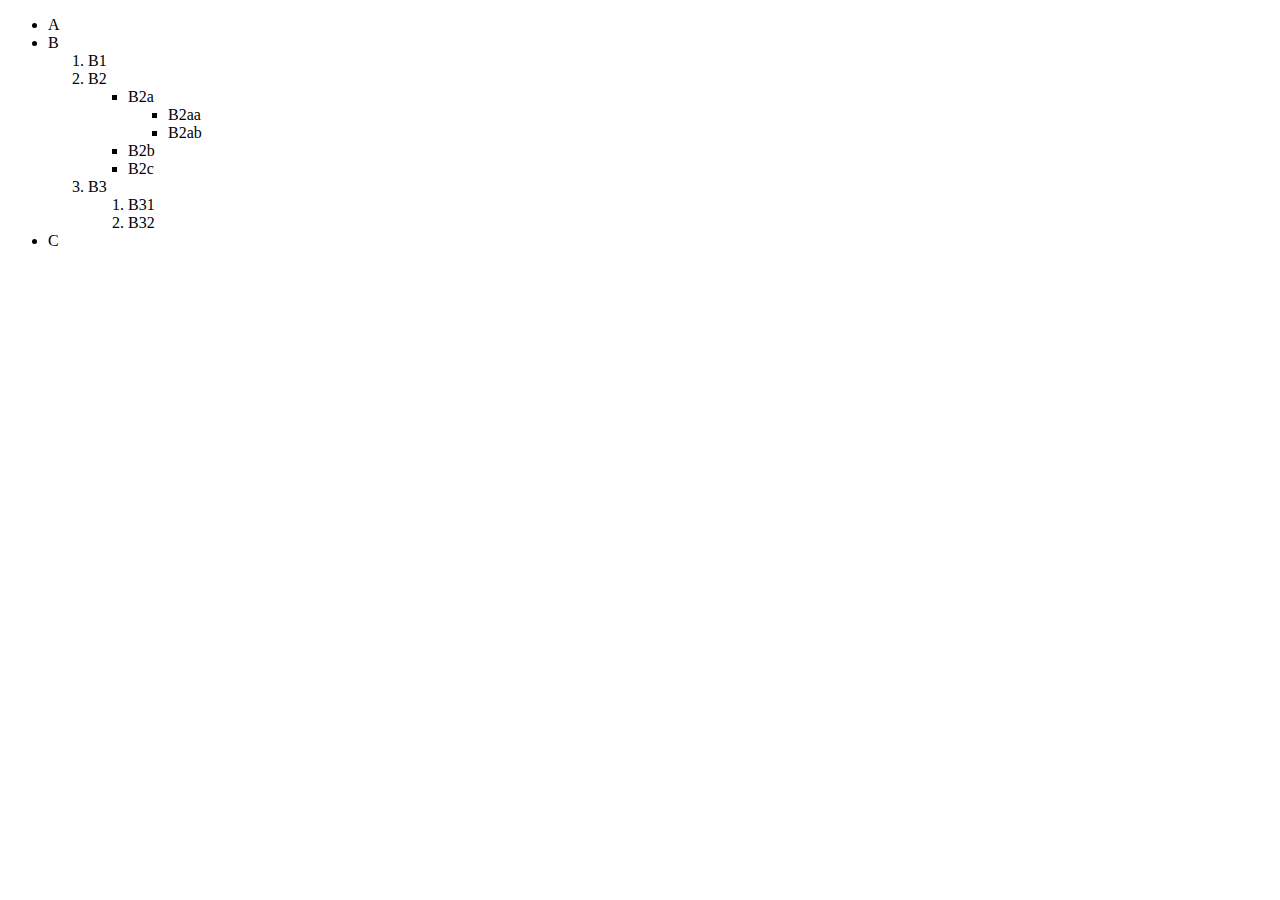
<file: 3.1 Nesting and Indentation/index.html>
<!-- Write your code below -->
<!DOCTYPE html>
<html lang="en">
  <head>
    <meta charset="UTF-8" />
    <meta name="viewport" content="width=device-width, initial-scale=1.0" />
    <title>COMPLEX LIST</title>
  </head>
  <body>
    <ul>
      <li>A</li>
      <li>B</li>
      <ol>
        <li>B1</li>
        <li>B2</li>
        <ul>
          <li>B2a</li>
          <ul>
            <li>B2aa</li>
            <li>B2ab</li>
          </ul>
          <li>B2b</li>
          <li>B2c</li>
        </ul>
        <li>B3</li>
        <ol>
          <li>B31</li>
          <li>B32</li>
        </ol>
      </ol>
      <li>C</li>
    </ul>
  </body>
</html>
</file>
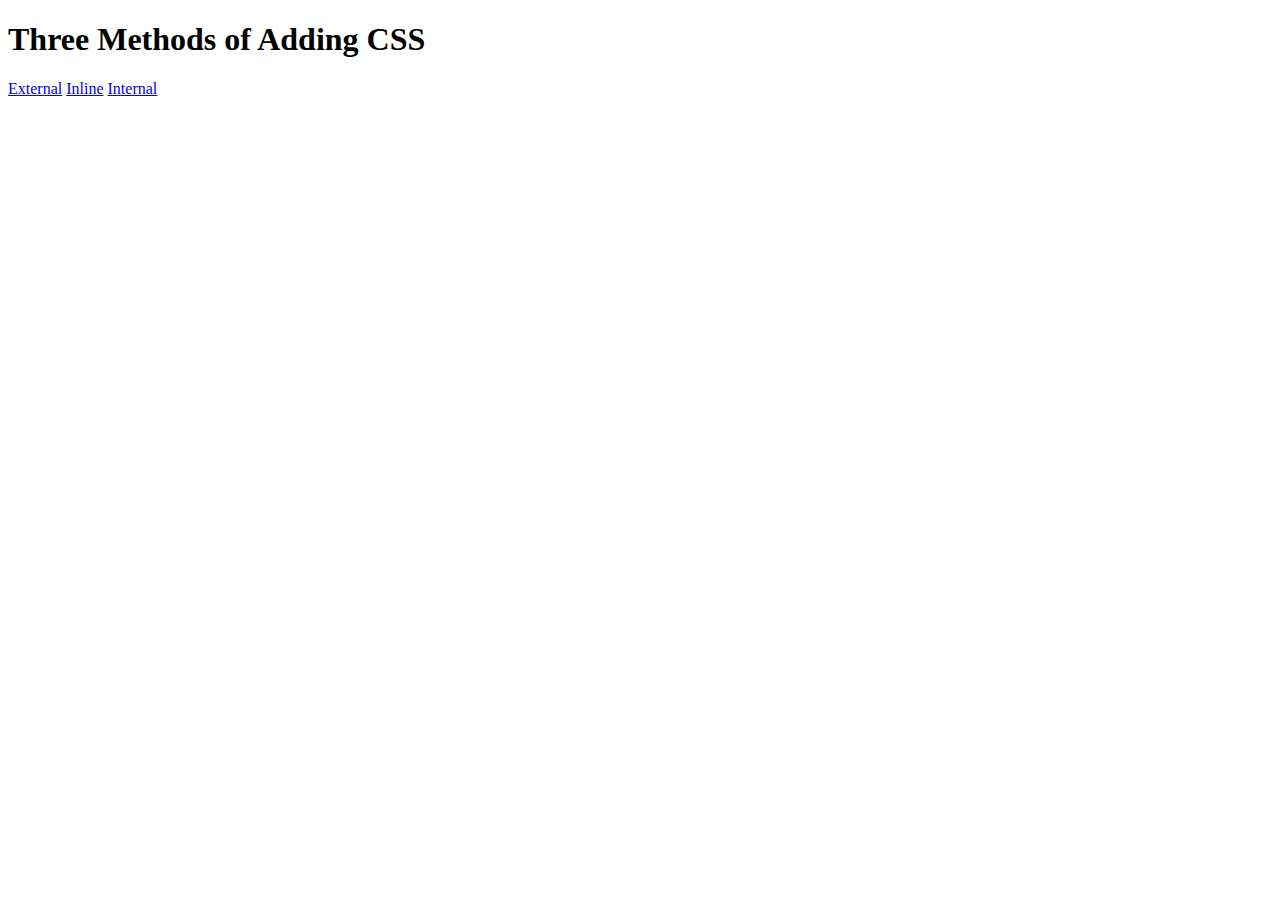
<file: 5.1. Adding CSS/index.html>
<!DOCTYPE html>
<html lang="en">
  <head>
    <meta charset="UTF-8" />
    <title>Adding CSS</title>
  </head>

  <body>
    <h1>Three Methods of Adding CSS</h1>
    <!-- Create 3 Links to The 3 Webpages: inline, internal and external -->
    <a href="./external.html">External</a>
    <a href="./inline.html">Inline</a>
    <a href="./internal.html">Internal</a>
  </body>
</html>
</file>
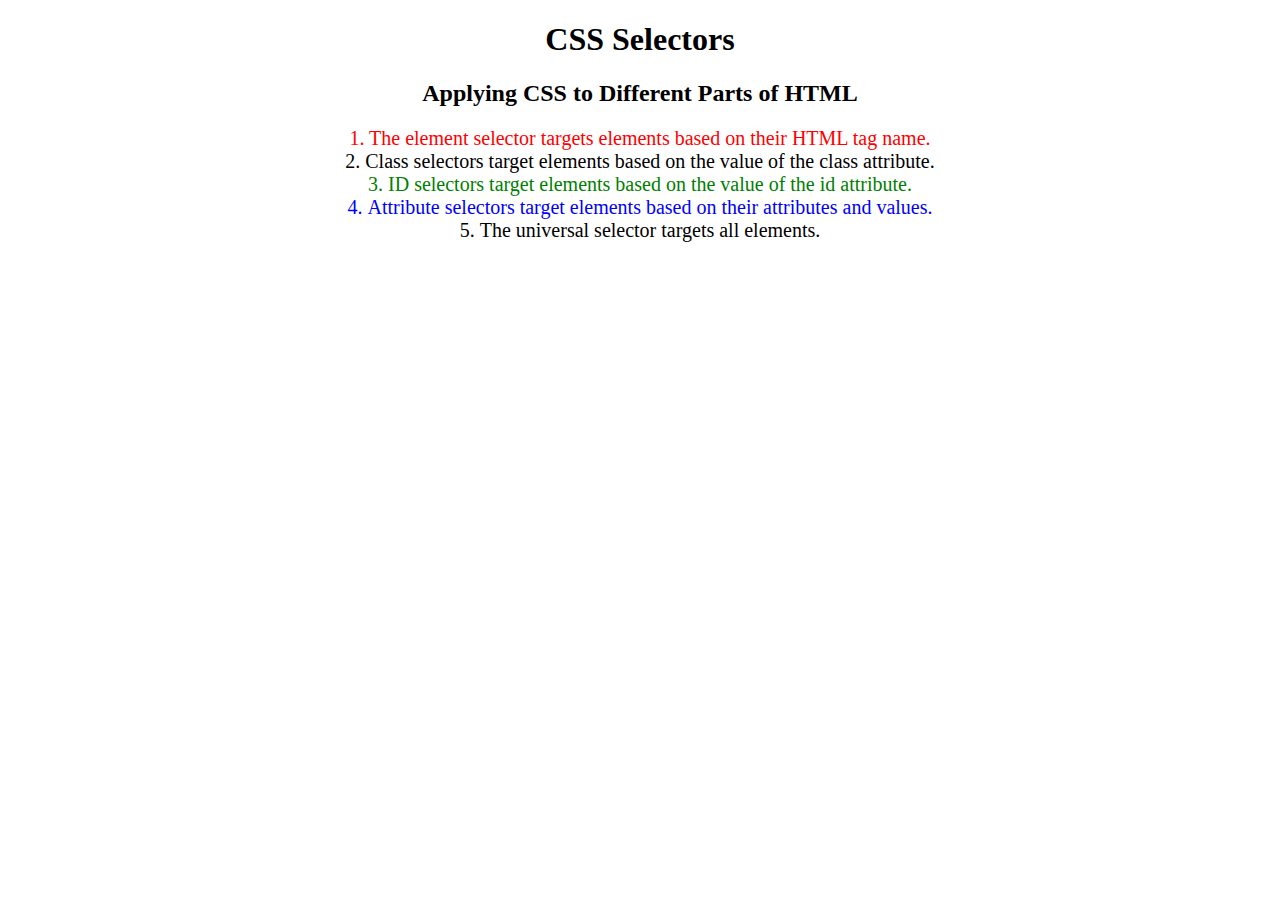
<file: 5.3 CSS Selectors/index.html>
<!DOCTYPE html>
<html lang="en">

<head>
  <meta charset="UTF-8">
  <title>CSS Selectors</title>
  <link rel="stylesheet" href="./style.css" />
</head>

<body>
  <h1>CSS Selectors</h1>
  <h2>Applying CSS to Different Parts of HTML</h2>
  <!-- TODO 1: Set the CSS for all paragraph tags to "color: red" -->
  <p class="note">1. The element selector targets elements based on their HTML tag name.</p>

  <ol>
    <!-- TODO 2: Set the CSS for all elements with a class of "note" to "font-size: 20px" -->
    <li class="note" value="2">Class selectors target elements based on the value of the class attribute.</li>

    <!-- TODO 3: Set the CSS for the element with an id of "id-selector-demo" to "color: green" -->
    <li class="note" id="id-selector-demo" value="3">ID selectors target elements based on the value of the id
      attribute.</li>

    <!-- TODO 4: Set the CSS for the li elements that have the "value" attribute set to "4" to have "color: blue" -->
    <li class="note" value="4">Attribute selectors target elements based on their attributes and values.</li>

    <!-- TODO 5: Set all elements to have "text-align: center" -->
    <li class="note" value="5">The universal selector targets all elements.</li>
  </ol>
</body>

</html>
</file>
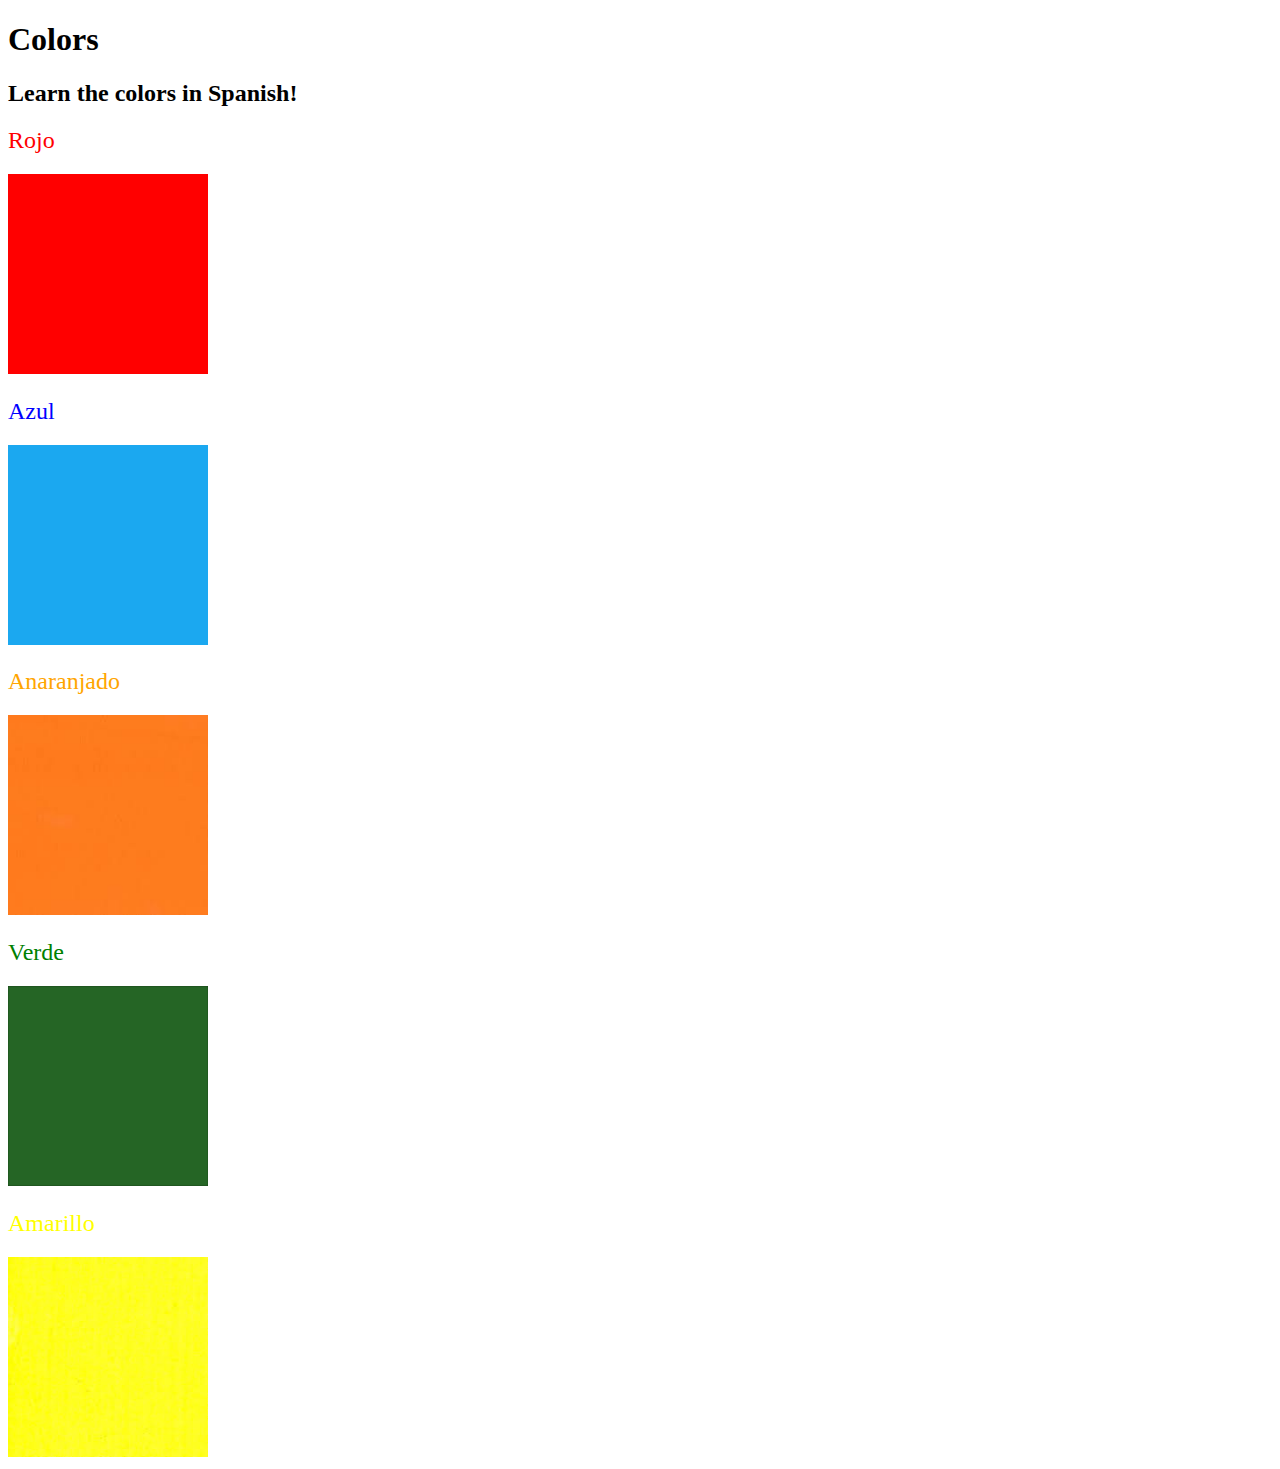
<file: 5.4 Color Vocab Project/index.html>
<!DOCTYPE html>
<html lang="en">
  <head>
    <meta charset="UTF-8" />
    <title>Spanish Vocabulary</title>
    <link rel="stylesheet" href="./styles.css" />
  </head>

  <body>
    <h1>Colors</h1>
    <h2>Learn the colors in Spanish!</h2>
    <h2 class="color-title" id="red">Rojo</h2>
    <img class="color" src="./assets/images/red.png" alt="red" />

    <h2 class="color-title" id="blue">Azul</h2>
    <img src="./assets/images/blue.png" alt="blue" />

    <h2 class="color-title" id="orange">Anaranjado</h2>
    <img src="./assets/images/orange.png" alt="orange" />

    <h2 class="color-title" id="green">Verde</h2>
    <img src="./assets/images/green.png" alt="green" />

    <h2 class="color-title" id="yellow">Amarillo</h2>
    <img src="./assets/images/yellow.png" alt="yellow" />
  </body>
</html>

<!-- 
TODOs
IMPORTANT: You should not need to make ANY CHANGES to index.html
All code should be written in your CSS file.

1. Create a CSS file and incorporate it as an external stylesheet.
2. Use CSS to style each of the color titles to meaning. 
Hint: Use the id to help if you don't know the words in spanish.
3. Use CSS to change all the color titles to have "font-weight: normal;"
4. Use CSS (not HTML) to make all the images 200px heigh and 200px wide. 
Hint: 
https://developer.mozilla.org/en-US/docs/Web/CSS/height
https://developer.mozilla.org/en-US/docs/Web/CSS/width
-->
</file>
<file: 11.3 TinDog Project/css/style.css>
.gradient-background {
  background: linear-gradient(300deg, #00bfff, #ff4c68, #ef8172);
  background-size: 180% 180%;
  animation: gradient-animation 18s ease infinite;
}

@keyframes gradient-animation {
  0% {
    background-position: 0% 50%;
  }
  50% {
    background-position: 100% 50%;
  }
  100% {
    background-position: 0% 50%;
  }
}

.icon-square {
  width: 3rem;
  height: 3rem;
  border-radius: 0.75rem;
}

.profile-img {
  height: 100px;
  border-radius: 50%;
}
</file>
<file: 5.3 CSS Selectors/style.css>
ol {
  margin-left: -40px;
  margin-top: -20px;
  list-style-position: inside;
}

/* Write your CSS below, don't change the rules above. */
p {
  color: red;
}
.note {
  font-size: 20px;
}

#id-selector-demo {
  color: green;
}
li[value="4"] {
  color: blue;
}
* {
  text-align: center;
}
</file>
<file: 5.4 Color Vocab Project/styles.css>
.color-title {
  font-weight: normal;
}
#red {
  color: red;
}
#green {
  color: green;
}
#blue {
  color: blue;
}
#orange {
  color: orange;
}
#yellow {
  color: yellow;
}
img {
  height: 200px;
  width: 200px;
}
</file>
